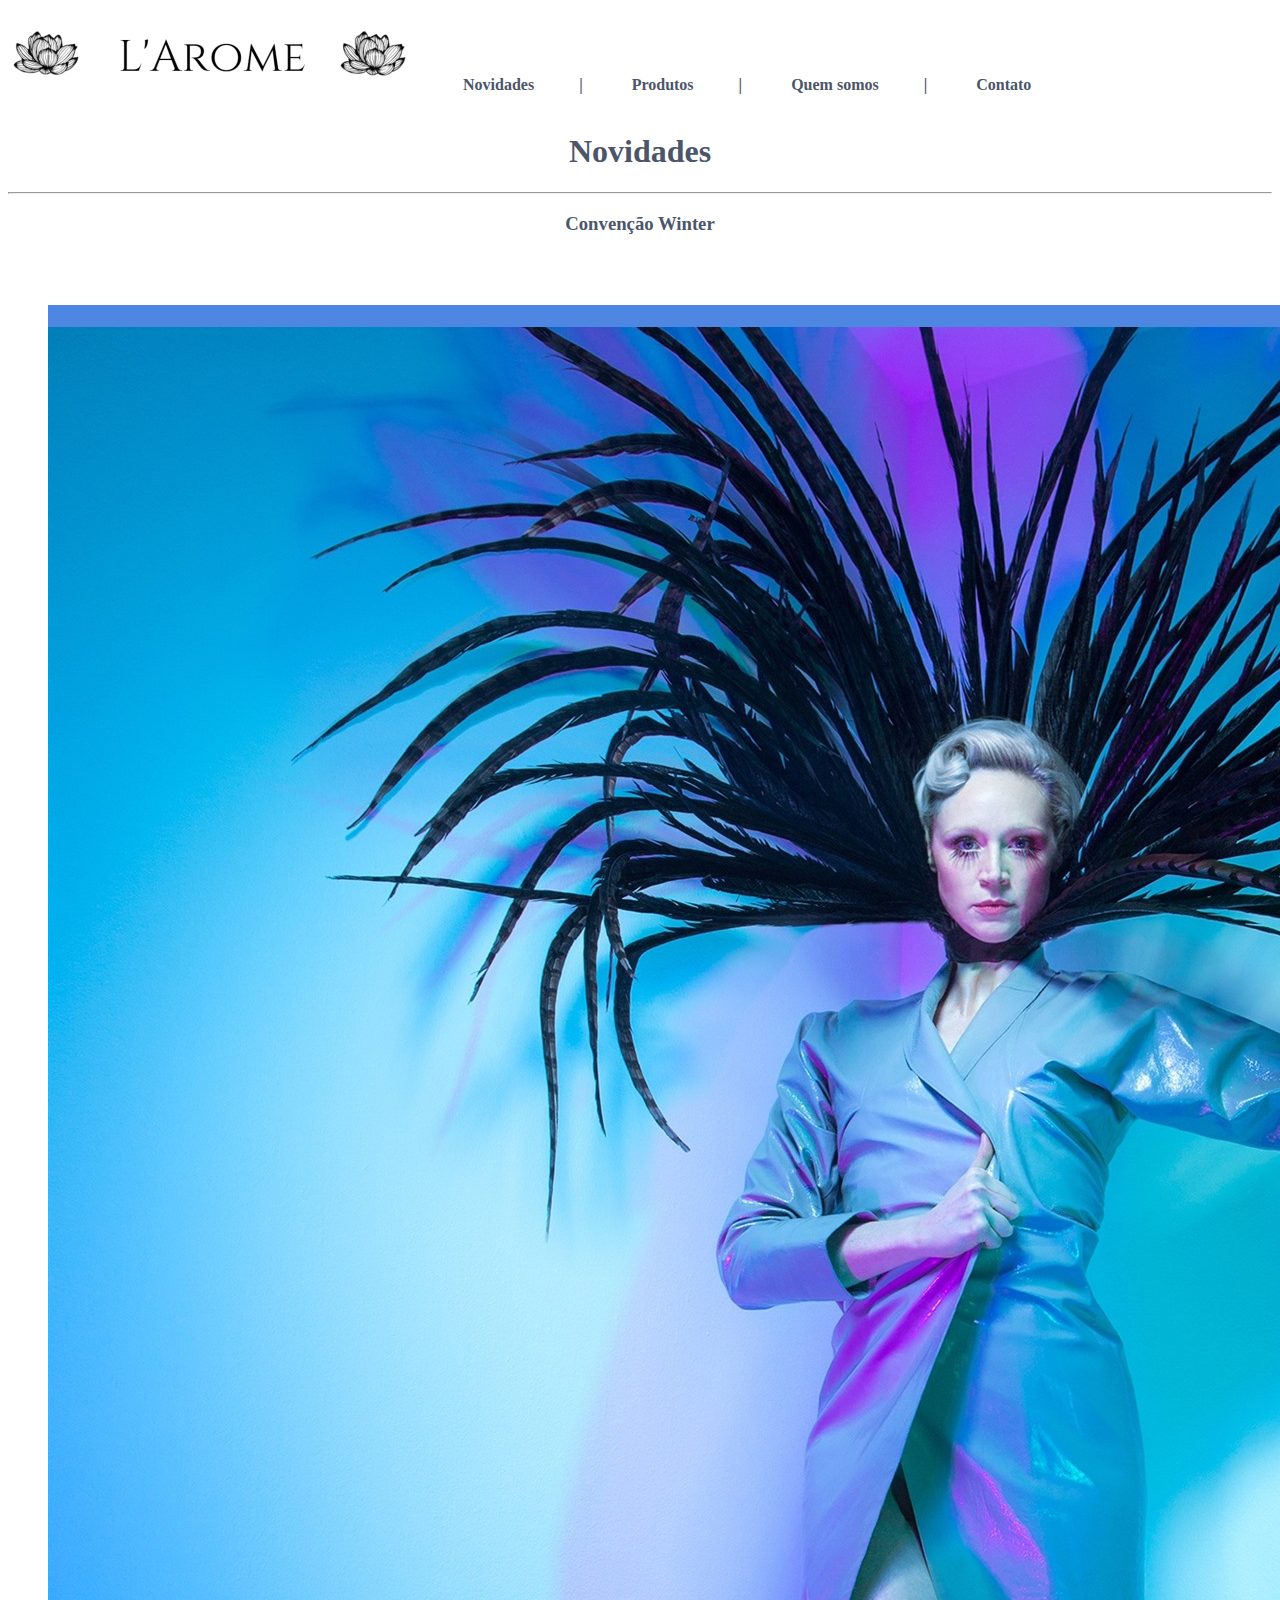
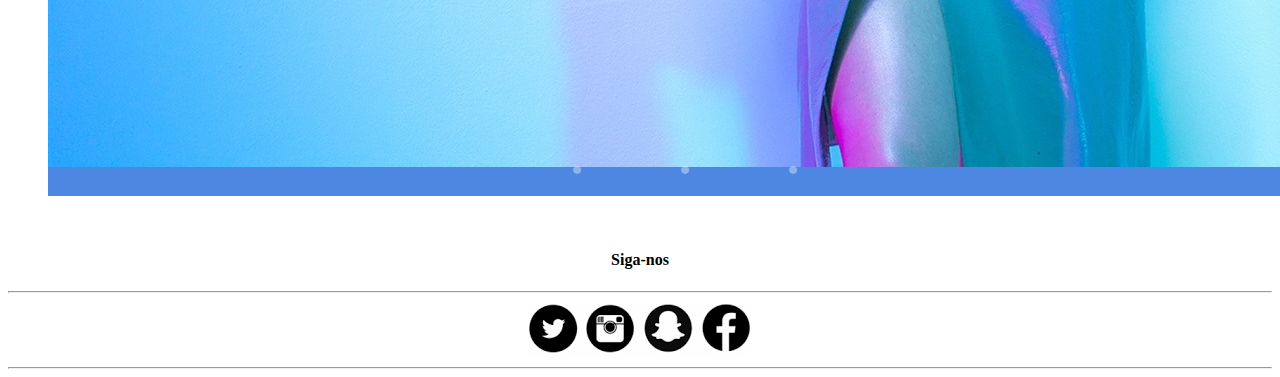
<file: index.html>
<!DOCTYPE html>
<html>
<head>
	<link rel="stylesheet" type="text/css" href="css/style.css">
	<link rel="stylesheet" href="css/gallery.theme.css">
	<link rel="stylesheet" href="css/gallery.min.css">
	<meta charset="utf-8">
	<title>L'Arome|Home</title>
</head>
<body>
	<div id ="top">
		<img src="img/LOGO.png">
		<span class = "Aformat">
			<a href="home.html">Novidades</a>|
			<a href="Produtos.html">Produtos</a>|
			<a href="biografia.html">Quem somos</a>|
			<a href="contato.html">Contato 
		</span>
	</div>
	
	<h1>Novidades</h1>
	<hr>

				<h3>Convenção Winter </h3>
	<div class= "gallery autoplay items-3" align="center">	
	<div id="item-1" class="control-operator"></div>
	<div id="item-2" class="control-operator"></div>
	<div id="item-3" class="control-operator"></div>

	<figure class="item">
	<h1><img src="img/Desfile1.jpg"></h1>
	</figure>

	<figure class="item">
	<h1><img src="img/Desfile2.jpg"></h1>
	</figure>

	<figure class="item">
	<h1><img src="img/Desfile3.jpg"></h1>
	</figure>

	<div class= "controls">
	<a href="#item-1" class="control-button">.</a>
	<a href="#item-2" class="control-button">.</a>
	<a href="#item-3" class="control-button">.</a>
	</div>
	</div>
	
	

	

	<div class=mensagem>
	<h4>Siga-nos</h4> 
	<hr>
	<img src="img/Redes.png" align="center">
	<hr>
	</div>

	


</body>
</html>
</file>
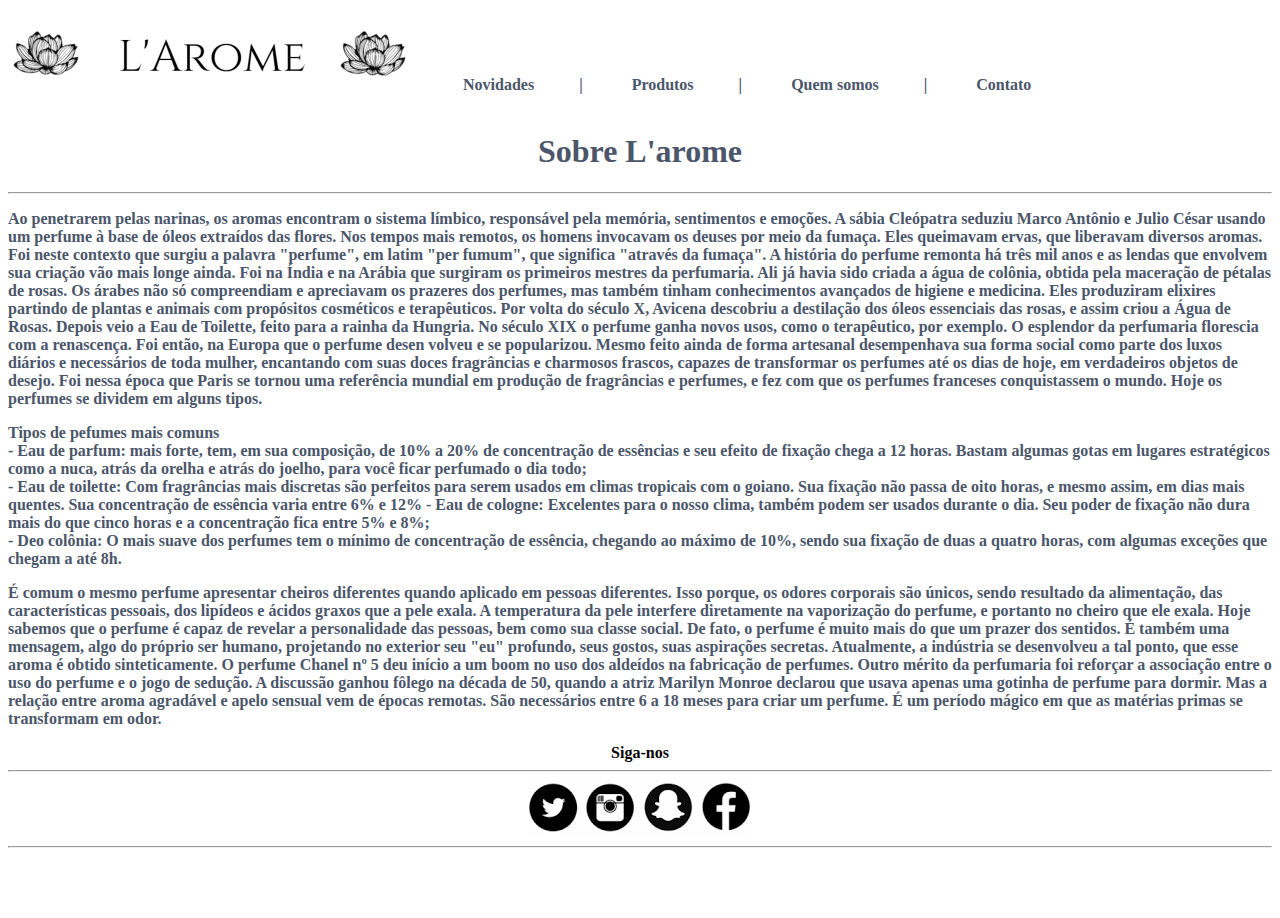
<file: Biografia.html>
<!DOCTYPE html>
<html>
<head>
	<link rel="stylesheet" type="text/css" href="css/style.css">
	<meta charset="utf-8">
	<title>L'Arome|Biografia</title>
</head>
<body>
	
	<div id ="top">
		<img src="img/LOGO.png">
		<span class = "Aformat">
			<a href="home.html">Novidades</a>|
			<a href="Produtos.html">Produtos</a>|
			<a href="biografia.html">Quem somos</a>|
			<a href="contato.html">Contato 
		</span>
	</div>
	 <h1>Sobre L'arome</h1>
	<hr>

	<p>
	<span class="format">
	 
	</span>
	</p>

	<p>
	Ao penetrarem pelas narinas, os aromas encontram o sistema límbico, responsável pela memória, sentimentos e emoções. A sábia Cleópatra seduziu Marco Antônio e Julio César usando um perfume à base de óleos extraídos das flores.
	Nos tempos mais remotos, os homens invocavam os deuses por meio da fumaça. Eles queimavam ervas, que liberavam diversos aromas. Foi neste contexto que surgiu a palavra "perfume", em latim "per fumum", que significa "através da fumaça".
	A história do perfume remonta há três mil anos e as lendas que envolvem sua criação vão mais longe ainda. Foi na Índia e na Arábia que surgiram os primeiros mestres da perfumaria. Ali já havia sido criada a água de colônia, obtida pela maceração de pétalas de rosas.
	Os árabes não só compreendiam e apreciavam os prazeres dos perfumes, mas também tinham conhecimentos avançados de higiene e medicina. Eles produziram elixires partindo de plantas e animais com propósitos cosméticos e terapêuticos. Por volta do século X, Avicena descobriu a destilação dos óleos essenciais das rosas, e assim criou a Água de Rosas. Depois veio a Eau de Toilette, feito para a rainha da Hungria. No século XIX o perfume ganha novos usos, como o terapêutico, por exemplo.
	O esplendor da perfumaria florescia com a renascença. Foi então, na Europa que o perfume desen volveu e se popularizou. Mesmo feito ainda de forma artesanal desempenhava sua forma social como parte dos luxos diários e necessários de toda mulher, encantando com suas doces fragrâncias e charmosos frascos, capazes de transformar os perfumes até os dias de hoje, em verdadeiros objetos de desejo.
	Foi nessa época que Paris se tornou uma referência mundial em produção de fragrâncias e perfumes, e fez com que os perfumes franceses conquistassem o mundo. Hoje os perfumes se dividem em alguns tipos.
	</p>

	<p>
	<b>Tipos de pefumes mais comuns</b>
	<br>
	- Eau de parfum: mais forte, tem, em sua composição, de 10% a 20% de concentração de essências e seu efeito de fixação chega a 12 horas. Bastam algumas gotas em lugares estratégicos como a nuca, atrás da orelha e atrás do joelho, para você ficar perfumado o dia todo;
	<br>
	- Eau de toilette: Com fragrâncias mais discretas são perfeitos para serem usados em climas tropicais com o goiano. Sua fixação não passa de oito horas, e mesmo assim, em dias mais quentes. Sua concentração de essência varia entre 6% e 12%
	- Eau de cologne: Excelentes para o nosso clima, também podem ser usados durante o dia. Seu poder de fixação não dura mais do que cinco horas e a concentração fica entre 5% e 8%;
	<br>
	- Deo colônia: O mais suave dos perfumes tem o mínimo de concentração de essência, chegando ao máximo de 10%, sendo sua fixação de duas a quatro horas, com algumas exceções que chegam a até 8h.
	<br>
	
	</p>	

	<p>
	É comum o mesmo perfume apresentar cheiros diferentes quando aplicado em pessoas diferentes. Isso porque, os odores corporais são únicos, sendo resultado da alimentação, das características pessoais, dos lipídeos e ácidos graxos que a pele exala. A temperatura da pele interfere diretamente na vaporização do perfume, e portanto no cheiro que ele exala.
	Hoje sabemos que o perfume é capaz de revelar a personalidade das pessoas, bem como sua classe social. De fato, o perfume é muito mais do que um prazer dos sentidos. É também uma mensagem, algo do próprio ser humano, projetando no exterior seu "eu" profundo, seus gostos, suas aspirações secretas.
	Atualmente, a indústria se desenvolveu a tal ponto, que esse aroma é obtido sinteticamente. O perfume Chanel nº 5 deu início a um boom no uso dos aldeídos na fabricação de perfumes. Outro mérito da perfumaria foi reforçar a associação entre o uso do perfume e o jogo de sedução. A discussão ganhou fôlego na década de 50, quando a atriz Marilyn Monroe declarou que usava apenas uma gotinha de perfume para dormir. Mas a relação entre aroma agradável e apelo sensual vem de épocas remotas.
	São necessários entre 6 a 18 meses para criar um perfume. É um período mágico em que as matérias primas se transformam em odor.
	</p>	



	<div class=mensagem>
	Siga-nos 
	<hr>
	<img src="img/Redes.png" align="center">
	<hr>
	</div>

	
		
</body>
</html>
</file>
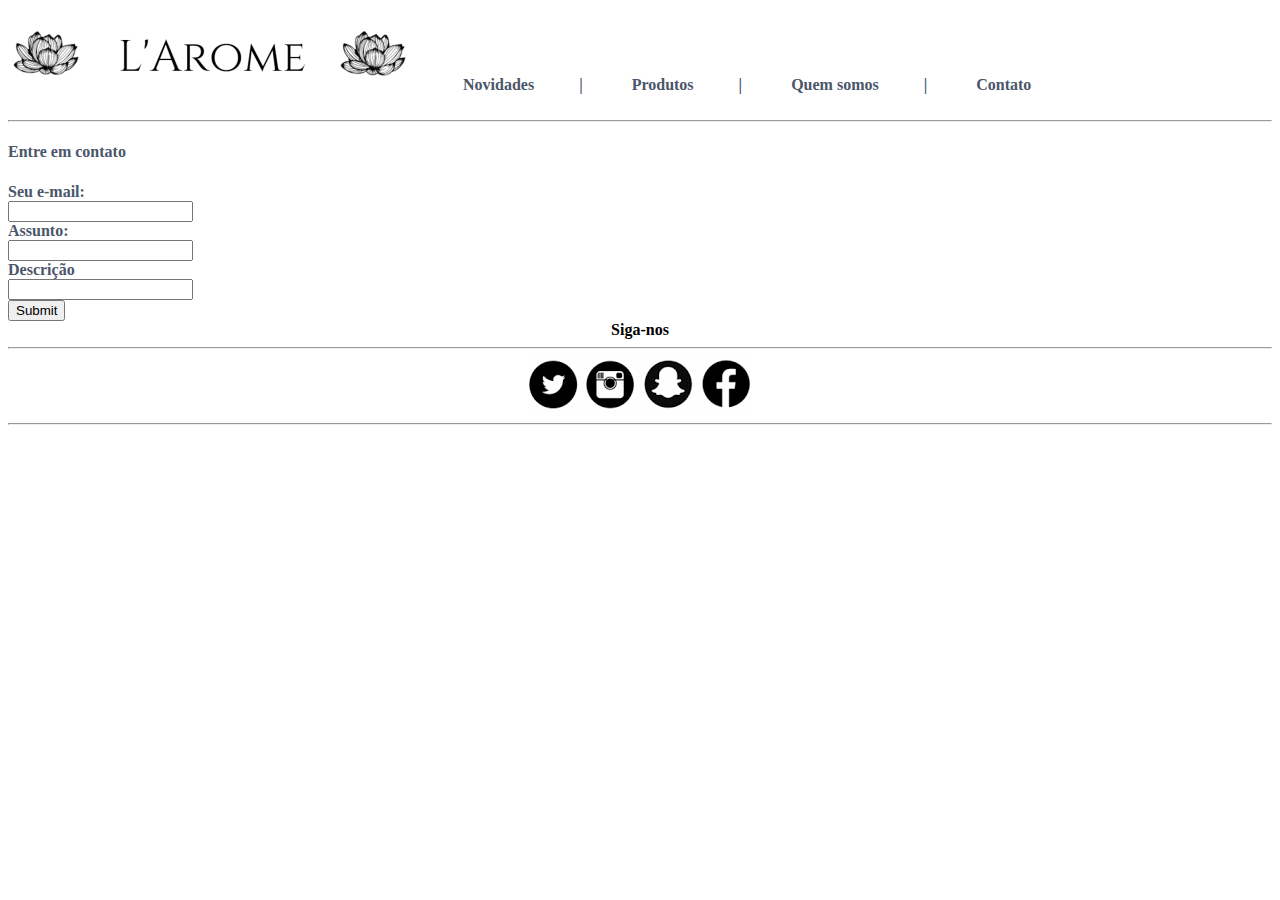
<file: contato.html>
<!DOCTYPE html>
<html>
<head>
	<link rel="stylesheet" type="text/css" href="css/style.css">
	<meta charset="utf-8">
	<title>L'arome|Contato</title>
</head>

<body >
	<div id ="top">
		<img src="img/LOGO.png">
		<span class = "Aformat">
			<a href="home.html">Novidades</a>|
			<a href="Produtos.html">Produtos</a>|
			<a href="biografia.html">Quem somos</a>|
			<a href="contato.html">Contato 
		</span>
	</div>
	<hr>			
<h4>Entre em contato</h4>


				<tr>
					<td colspan="2">
						<form>
							Seu e-mail:<br>
								<input type="text" name="email"></br>
							Assunto:<br>
								<input type="text" name="assunto"></br>
							Descrição<br>
								<input type="text" name="descrição"></br>
								<input type="submit" name="logar">

						</form>
					</td>
				</tr>


	<div class=mensagem>
	Siga-nos 
	<hr>
	<img src="img/Redes.png" align="center">
	<hr>
	</div>


</body>
</html>
</file>
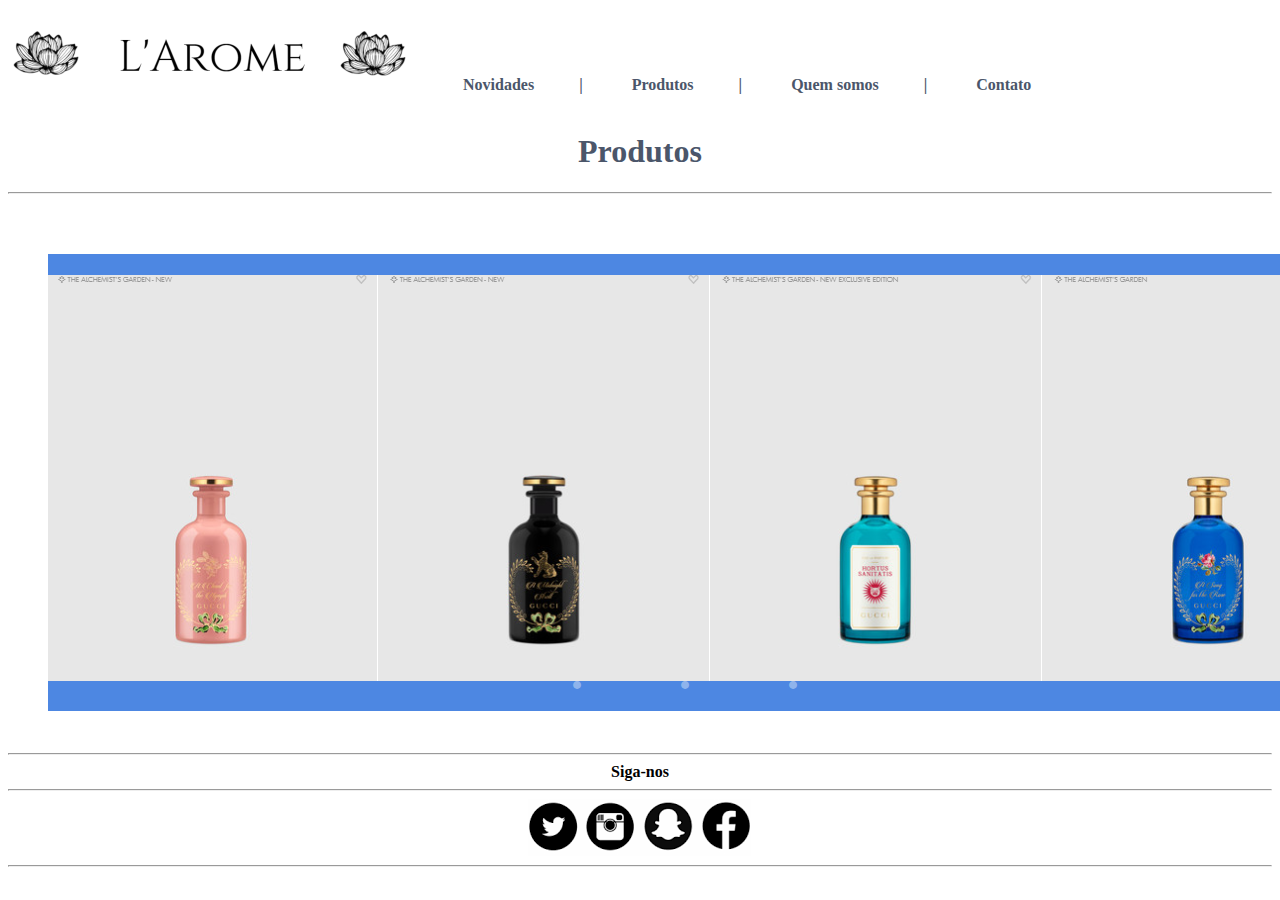
<file: Produtos.html>
<!DOCTYPE html>
<html>
<head>
	<link rel="stylesheet" type="text/css" href="css/style.css">
	<link rel="stylesheet" href="css/gallery.theme.css">
	<link rel="stylesheet" href="css/gallery.min.css">
	<meta charset="utf-8">
	<title>L'Arome|Produtos</title>
</head>
<body>

	<div id ="top">
		<img src="img/LOGO.png">
		<span class = "Aformat">
			<a href="home.html">Novidades</a>|
			<a href="Produtos.html">Produtos</a>|
			<a href="biografia.html">Quem somos</a>|
			<a href="contato.html">Contato 
		</span>
	</div>

<h1>Produtos</h1>
<hr>

<div class= "gallery autoplay items-3" align="center">	
<div id="item-1" class="control-operator"></div>
<div id="item-2" class="control-operator"></div>
<div id="item-3" class="control-operator"></div>

<figure class="item">
<h1><img src="img/perfume1.png"></h1>
</figure>

<figure class="item">
<h1><img src="img/perfume2.png"></h1>
</figure>

<figure class="item">
<h1><img src="img/perfume3.png"></h1>
</figure>

<div class= "controls">
<a href="#item-1" class="control-button">.</a>
<a href="#item-2" class="control-button">.</a>
<a href="#item-3" class="control-button">.</a>
</div>
</div>


<hr>

	
<div class=mensagem>
<b>Siga-nos </b>
<hr>

<img src="img/Redes.png" align="center">

<hr>
</div>


</body>
</html>
</file>
<file: css/style.css>
body{
	font-family:"Times New Roman", Times, serif;;
}

h1{
	text-align: center;
}

h3{
	text-align: center;
}

#top{ 
  	border: #B0E0E6; 
	
 }

 #mid{
 	border:  #F8F8FF;

 }

 #midbio{
 	border:  #F8F8FF;
 }
 



a{
	color:#4b566a;
	text-decoration: none;
	font-weight: bold;
	padding: 45px;

}

.Aformat{
	color:#4b566a;
	text-decoration: none;
	font-weight: bold;	
	text-align: left;

}

.mensagem{
	color:black;
	text-align: center; 
}
</file>
<file: css/gallery.theme.css>
.gallery .control-button {
  color: #ccc;
  color: rgba(255, 255, 255, 0.4);
}

.gallery .control-button:hover {
  color: white;
  color: rgba(255, 255, 255, 0.8);
}

/*
	Theme controls how everything looks in Gallery CSS.
*/
.gallery {
  position: relative;
}
.gallery .item {
  height: 400px;
  overflow: hidden;
  text-align: center;
  background: #4d87e2;
}
.gallery .controls {
  position: absolute;
  bottom: 0;
  width: 100%;
  text-align: center;
}
.gallery .control-button {
  display: inline-block;
  margin: 0 .02em;
  font-size: 3em;
  text-align: center;
  text-decoration: none;
  transition: color .1s;
}
</file>
<file: css/gallery.min.css>
.gallery .control-operator:target~.controls .control-button{color:#ccc;color:rgba(255,255,255,.4)}.gallery .control-button:first-of-type,.gallery .control-operator:nth-of-type(1):target~.controls .control-button:nth-of-type(1),.gallery .control-operator:nth-of-type(2):target~.controls .control-button:nth-of-type(2),.gallery .control-operator:nth-of-type(3):target~.controls .control-button:nth-of-type(3),.gallery .control-operator:nth-of-type(4):target~.controls .control-button:nth-of-type(4),.gallery .control-operator:nth-of-type(5):target~.controls .control-button:nth-of-type(5){color:#fff;color:rgba(255,255,255,.8)}.gallery .item:first-of-type{position:static;pointer-events:auto;opacity:1}.gallery .item{position:absolute;top:0;left:0;width:100%;height:100%;pointer-events:none;opacity:0;transition:opacity .5s}.gallery .control-operator{display:none}.gallery .control-operator:target~.item{pointer-events:none;opacity:0;animation:none}.gallery .control-operator:target~.controls .control-button{animation:none}@keyframes controlAnimation-2{0%{color:#ccc;color:rgba(255,255,255,.4)}14.3%,50%{color:#fff;color:rgba(255,255,255,.8)}64.3%,100%{color:#ccc;color:rgba(255,255,255,.4)}}@keyframes galleryAnimation-2{0%{opacity:0}14.3%,50%{opacity:1}64.3%,100%{opacity:0}}.gallery .control-operator:nth-of-type(1):target~.item:nth-of-type(1){pointer-events:auto;opacity:1}.gallery .control-operator:nth-of-type(2):target~.item:nth-of-type(2){pointer-events:auto;opacity:1}.items-2.autoplay .control-button{animation:controlAnimation-2 14s infinite}.items-2.autoplay .item{animation:galleryAnimation-2 14s infinite}.items-2 .control-button:nth-of-type(1),.items-2 .item:nth-of-type(1){animation-delay:-2s}.items-2 .control-button:nth-of-type(2),.items-2 .item:nth-of-type(2){animation-delay:5s}@keyframes controlAnimation-3{0%{color:#ccc;color:rgba(255,255,255,.4)}9.5%,33.3%{color:#fff;color:rgba(255,255,255,.8)}42.9%,100%{color:#ccc;color:rgba(255,255,255,.4)}}@keyframes galleryAnimation-3{0%{opacity:0}9.5%,33.3%{opacity:1}42.9%,100%{opacity:0}}.gallery .control-operator:nth-of-type(1):target~.item:nth-of-type(1){pointer-events:auto;opacity:1}.gallery .control-operator:nth-of-type(2):target~.item:nth-of-type(2){pointer-events:auto;opacity:1}.gallery .control-operator:nth-of-type(3):target~.item:nth-of-type(3){pointer-events:auto;opacity:1}.items-3.autoplay .control-button{animation:controlAnimation-3 21s infinite}.items-3.autoplay .item{animation:galleryAnimation-3 21s infinite}.items-3 .control-button:nth-of-type(1),.items-3 .item:nth-of-type(1){animation-delay:-2s}.items-3 .control-button:nth-of-type(2),.items-3 .item:nth-of-type(2){animation-delay:5s}.items-3 .control-button:nth-of-type(3),.items-3 .item:nth-of-type(3){animation-delay:12s}@keyframes controlAnimation-4{0%{color:#ccc;color:rgba(255,255,255,.4)}7.1%,25%{color:#fff;color:rgba(255,255,255,.8)}32.1%,100%{color:#ccc;color:rgba(255,255,255,.4)}}@keyframes galleryAnimation-4{0%{opacity:0}7.1%,25%{opacity:1}32.1%,100%{opacity:0}}.gallery .control-operator:nth-of-type(1):target~.item:nth-of-type(1){pointer-events:auto;opacity:1}.gallery .control-operator:nth-of-type(2):target~.item:nth-of-type(2){pointer-events:auto;opacity:1}.gallery .control-operator:nth-of-type(3):target~.item:nth-of-type(3){pointer-events:auto;opacity:1}.gallery .control-operator:nth-of-type(4):target~.item:nth-of-type(4){pointer-events:auto;opacity:1}.items-4.autoplay .control-button{animation:controlAnimation-4 28s infinite}.items-4.autoplay .item{animation:galleryAnimation-4 28s infinite}.items-4 .control-button:nth-of-type(1),.items-4 .item:nth-of-type(1){animation-delay:-2s}.items-4 .control-button:nth-of-type(2),.items-4 .item:nth-of-type(2){animation-delay:5s}.items-4 .control-button:nth-of-type(3),.items-4 .item:nth-of-type(3){animation-delay:12s}.items-4 .control-button:nth-of-type(4),.items-4 .item:nth-of-type(4){animation-delay:19s}@keyframes controlAnimation-5{0%{color:#ccc;color:rgba(255,255,255,.4)}5.7%,20%{color:#fff;color:rgba(255,255,255,.8)}25.7%,100%{color:#ccc;color:rgba(255,255,255,.4)}}@keyframes galleryAnimation-5{0%{opacity:0}5.7%,20%{opacity:1}25.7%,100%{opacity:0}}.gallery .control-operator:nth-of-type(1):target~.item:nth-of-type(1){pointer-events:auto;opacity:1}.gallery .control-operator:nth-of-type(2):target~.item:nth-of-type(2){pointer-events:auto;opacity:1}.gallery .control-operator:nth-of-type(3):target~.item:nth-of-type(3){pointer-events:auto;opacity:1}.gallery .control-operator:nth-of-type(4):target~.item:nth-of-type(4){pointer-events:auto;opacity:1}.gallery .control-operator:nth-of-type(5):target~.item:nth-of-type(5){pointer-events:auto;opacity:1}.items-5.autoplay .control-button{animation:controlAnimation-5 35s infinite}.items-5.autoplay .item{animation:galleryAnimation-5 35s infinite}.items-5 .control-button:nth-of-type(1),.items-5 .item:nth-of-type(1){animation-delay:-2s}.items-5 .control-button:nth-of-type(2),.items-5 .item:nth-of-type(2){animation-delay:5s}.items-5 .control-button:nth-of-type(3),.items-5 .item:nth-of-type(3){animation-delay:12s}.items-5 .control-button:nth-of-type(4),.items-5 .item:nth-of-type(4){animation-delay:19s}.items-5 .control-button:nth-of-type(5),.items-5 .item:nth-of-type(5){animation-delay:26s}
</file>
